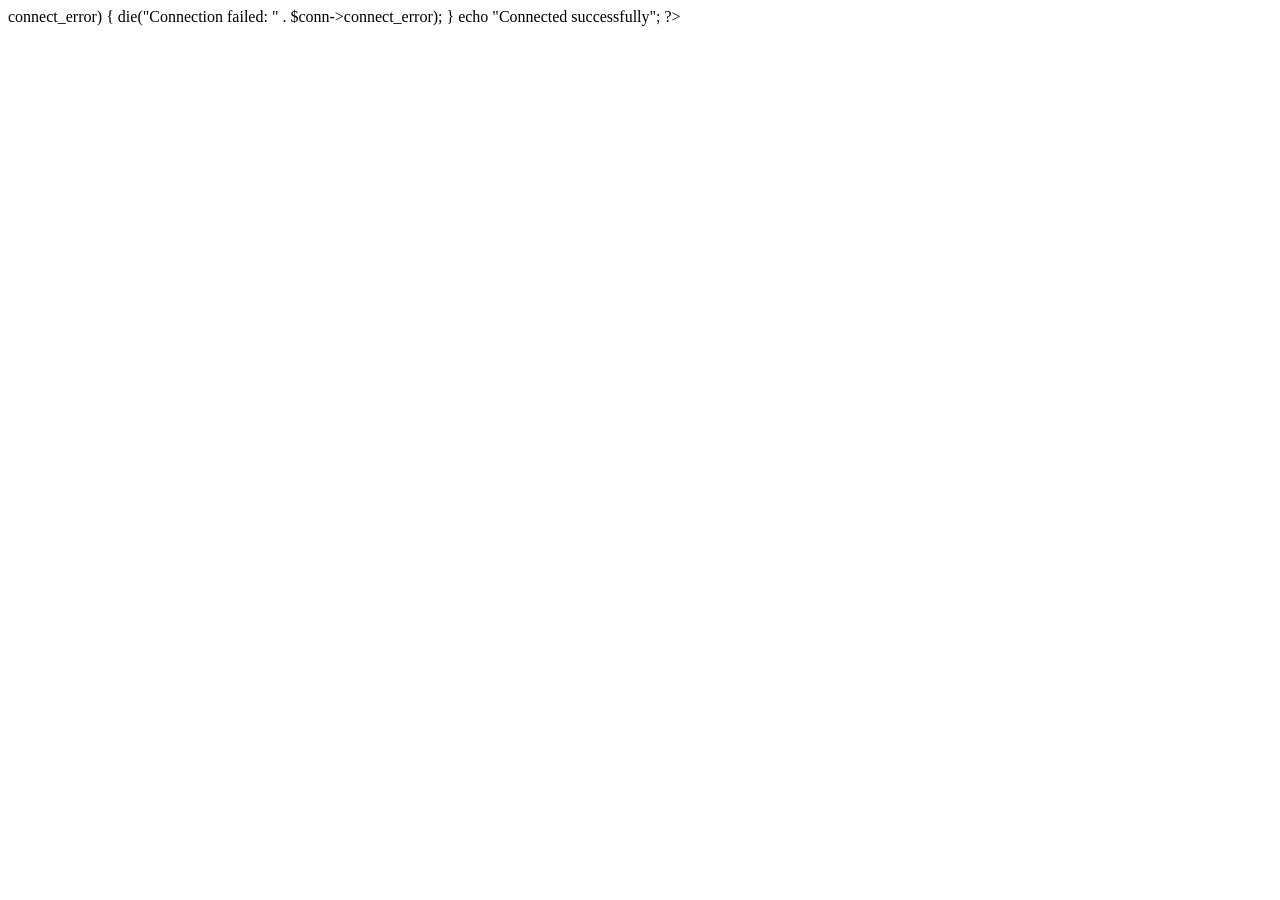
<file: checkLogin.html>
<!DOCTYPE html>
<html lang="en">
<head>
    <meta charset="UTF-8">
    <title>Title</title>
</head>
<body>


<?php
$servername = "localhost";
$username = "username";
$password = "password";

// Create connection
$conn = new mysqli($servername, $username, $password);

// Check connection
if ($conn->connect_error) {
die("Connection failed: " . $conn->connect_error);
}
echo "Connected successfully";
?>


</body>
</html>
</file>
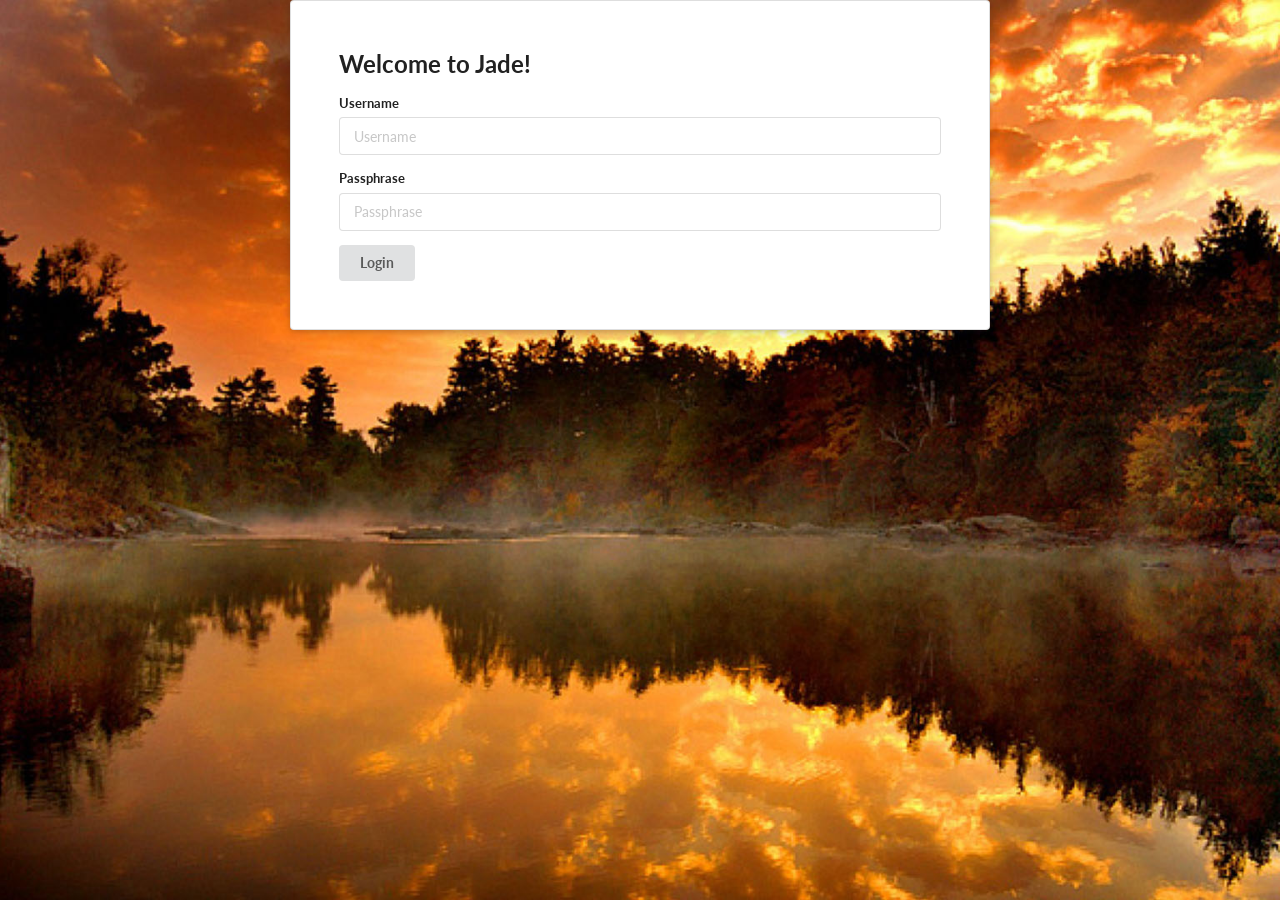
<file: login.html>
<!DOCTYPE html>
<html lang="en">
<head>
    <meta charset="UTF-8">
    <title>Title</title>
    <link rel="stylesheet" type="text/css" href="../Semantic-UI-CSS-master/semantic.min.css">
    <link type="text/css" rel="stylesheet" href="../style/screen.css"/>
    <meta name="viewport" content="width=device-width, initial-scale=1">
</head>
<body>





<div class="ui raised very padded text container  segment">
    <form class="ui form" action="checkLogin" method="post">
        <h2>Welcome to Jade!</h2>
        <div class="field">
            <label>Username</label>
            <input type="text" name="username" placeholder="Username">
        </div>
        <div class="field">
            <label>Passphrase</label>
            <input type="password" name="passphrase" placeholder="Passphrase">
        </div>

        <button class="ui button" type="submit">Login</button>
        <!--<a href="register" class="ui button" >Register</a>-->
    </form>
</div>







<script type="text/javascript" src="../js/jquery-3.2.1.min.js"
        crossorigin="anonymous"></script>



<script src="../Semantic-UI-CSS-master/semantic.js"></script>
<script type="text/javascript" src="../js/script.js"></script>
</body>
</html>
</file>
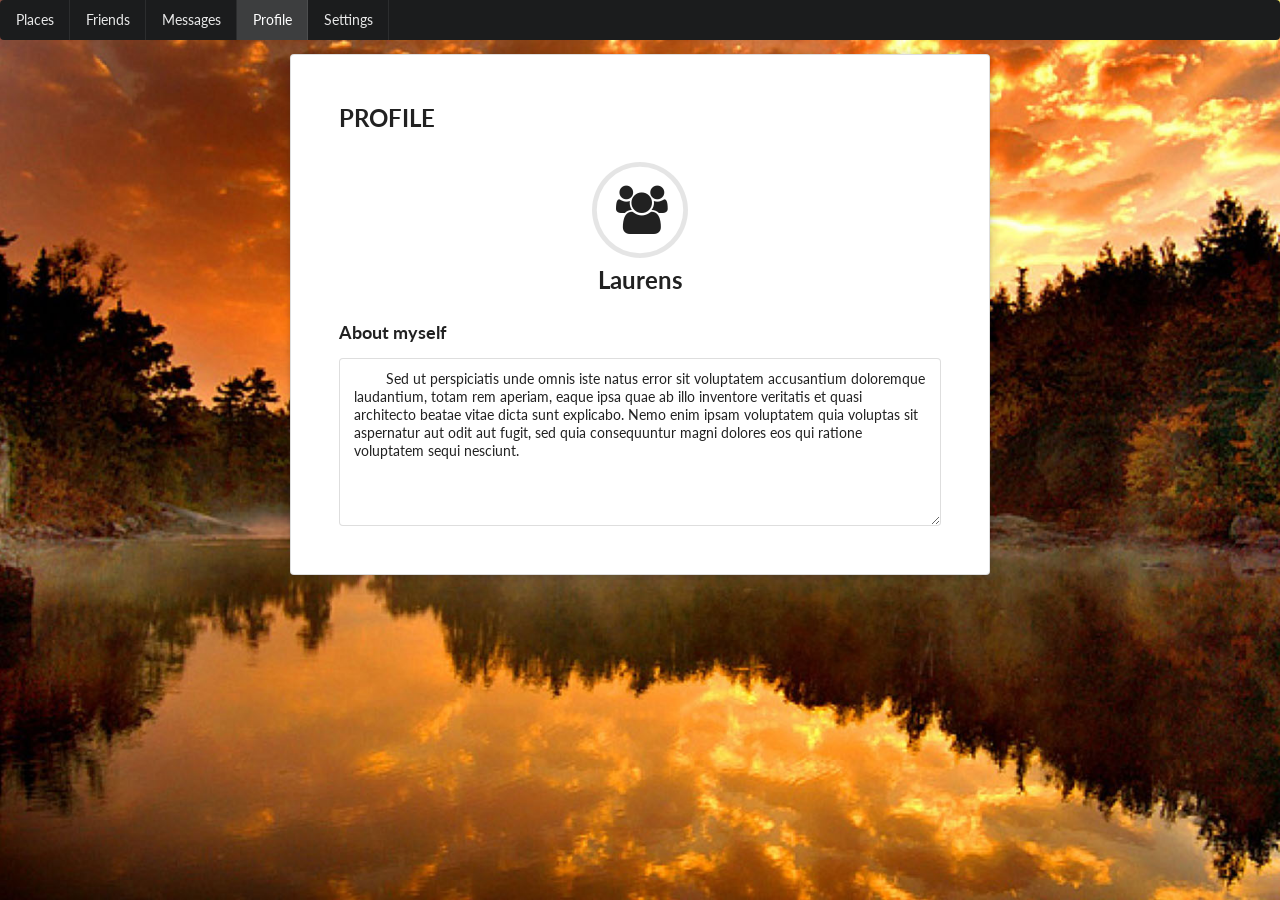
<file: profile.html>
<!DOCTYPE html>
<html lang="en">
<head>
    <meta charset="UTF-8">
    <title>Profile</title>
    <link rel="stylesheet" type="text/css" href="../Semantic-UI-CSS-master/semantic.min.css">
    <link type="text/css" rel="stylesheet" href="../style/screen.css"/>
    <meta name="viewport" content="width=device-width, initial-scale=1">
</head>
<body>

<div class="ui inverted menu center">
    <a class="item">
        Places
    </a>
    <a class="item">
        Friends
    </a>
    <a class="item">
        Messages
    </a>
    <a class="active item">
        Profile
    </a>
    <a class="item">
        Settings
    </a>
</div>



<div class="ui raised very padded text container  segment">
    <form class="ui form" action="checkLogin" method="post">
            <h2>PROFILE</h2>
        <h2 class="ui center aligned icon header">
            <i class="circular users icon"></i>
            Laurens
        </h2>
        <h3>About myself</h3>
        <textarea>
        Sed ut perspiciatis unde omnis iste natus error sit voluptatem accusantium doloremque laudantium, totam rem aperiam, eaque ipsa quae ab illo inventore veritatis et quasi architecto beatae vitae dicta sunt explicabo. Nemo enim ipsam voluptatem quia voluptas sit aspernatur aut odit aut fugit, sed quia consequuntur magni dolores eos qui ratione voluptatem sequi nesciunt.
        </textarea>

    </form>
</div>


<script type="text/javascript" src="../js/jquery-3.2.1.min.js"
        crossorigin="anonymous"></script>



<script src="../Semantic-UI-CSS-master/semantic.js"></script>
<script type="text/javascript" src="../js/script.js"></script>
</body>
</html>
</file>
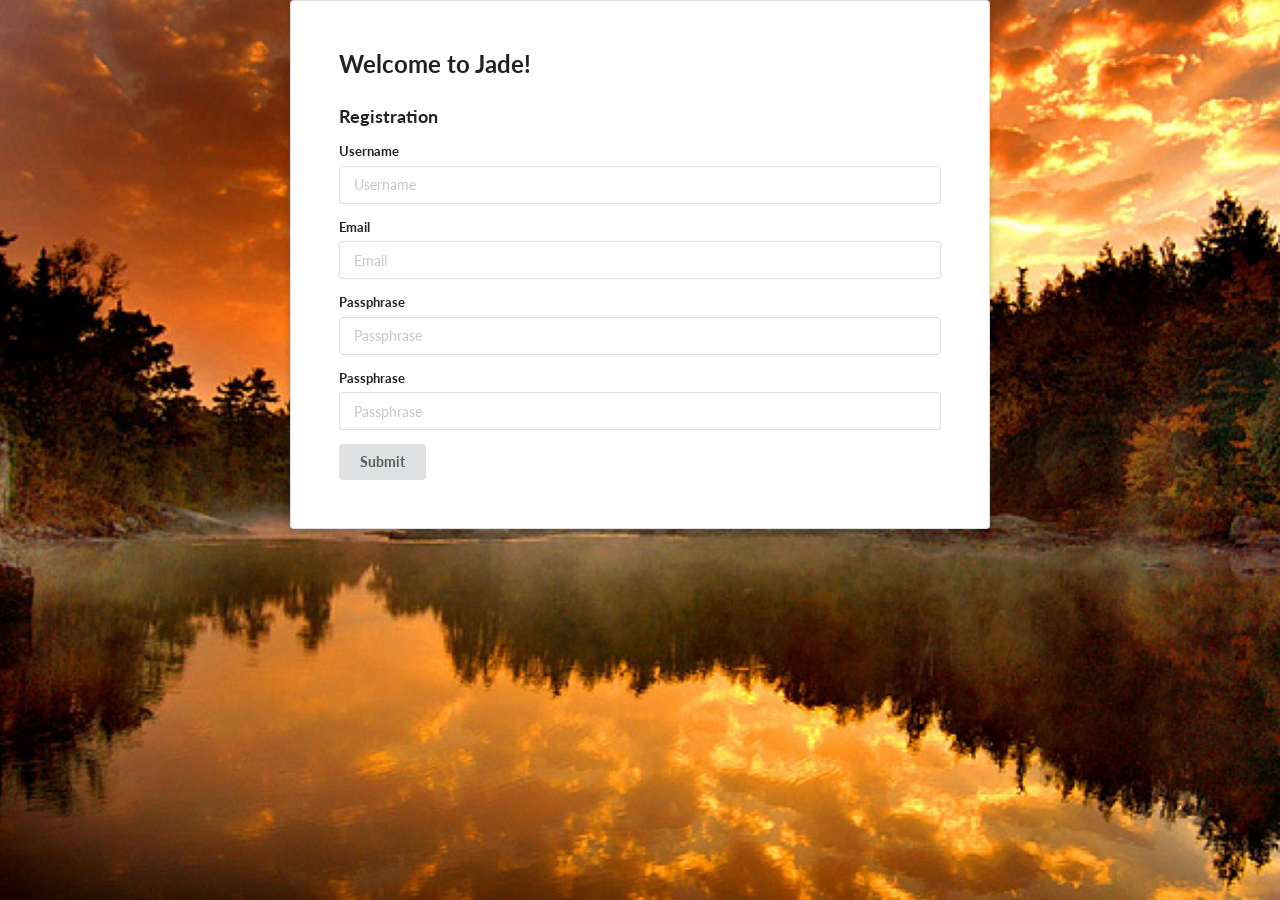
<file: register.html>
<!DOCTYPE html>
<html lang="en">
<head>
    <meta charset="UTF-8">
    <title>Registration</title>
    <link rel="stylesheet" type="text/css" href="Semantic-UI-CSS-master/semantic.min.css">
    <link type="text/css" rel="stylesheet" href="style/screen.css"/>
    <meta name="viewport" content="width=device-width, initial-scale=1">
</head>
<body>
<div class="ui raised very padded text container  segment">
    <form class="ui form" method="post" action="http://localhost:81/Jade/userAdded.php">
        <h2>Welcome to Jade!</h2>
        <h3>Registration</h3>
        <div class="field">
            <label>Username</label>
            <input type="text" name="username" placeholder="Username" value="">
        </div>
            <div class="field">
                <label>Email</label>
                <input type="email" name="email" placeholder="Email">
            </div>
        <div class="field">
            <label>Passphrase</label>
            <input type="password" name="passphrase" placeholder="Passphrase" value="">
        </div>
            <div class="field">
                <label>Passphrase</label>
                <input type="password" name="passphraseTwo" placeholder="Passphrase">
            </div>

        <input type="submit" class="ui button" name="submit" value="Submit">

    </form>
</div>






<script type="text/javascript" src="js/jquery-3.2.1.min.js"
        crossorigin="anonymous"></script>


<script src="Semantic-UI-CSS-master/semantic.js"></script>
<script type="text/javascript" src="js/script.js"></script>
</body>
</html>
</file>
<file: style/screen.css>
nav #blue{
    margin-top: 100px;
    text-align: center;  }

/* Always set the map height explicitly to define the size of the div
       * element that contains the map. */
#map {
    height: 100%;
}
/* Optional: Makes the sample page fill the window. */
html, body {
    //color: white;
    height: 100%;
    margin: 0;
    padding: 0;
    background-image: url("../assets/bg.jpg");
    background-size: cover;
    -webkit-transform-style: preserve-3d;
    -moz-transform-style: preserve-3d;
    transform-style: preserve-3d;

}
#map{
    width: 100%;
    /*height: 20%;*/
    max-height: 20%;

}
#slider{
    width: 100%;
}


label{
    padding-right: 20px;
}

input[type="search"],
input[type="text"],
input[type="time"],
input[type="range"],
label{
    margin-bottom: 15%;
}

loginbtn{
    margin-right: 5px;
}
input[type="search"],
input[type="text"],
input[type="time"],
input[type="range"],
input[type="password"]{
    color: black;
}



@media screen and (max-height: 300px) {

    #myinputtext{
        position: absolute;
        top: 50px;

    }
}

.fuck{
    height: 200px;
}
</file>
